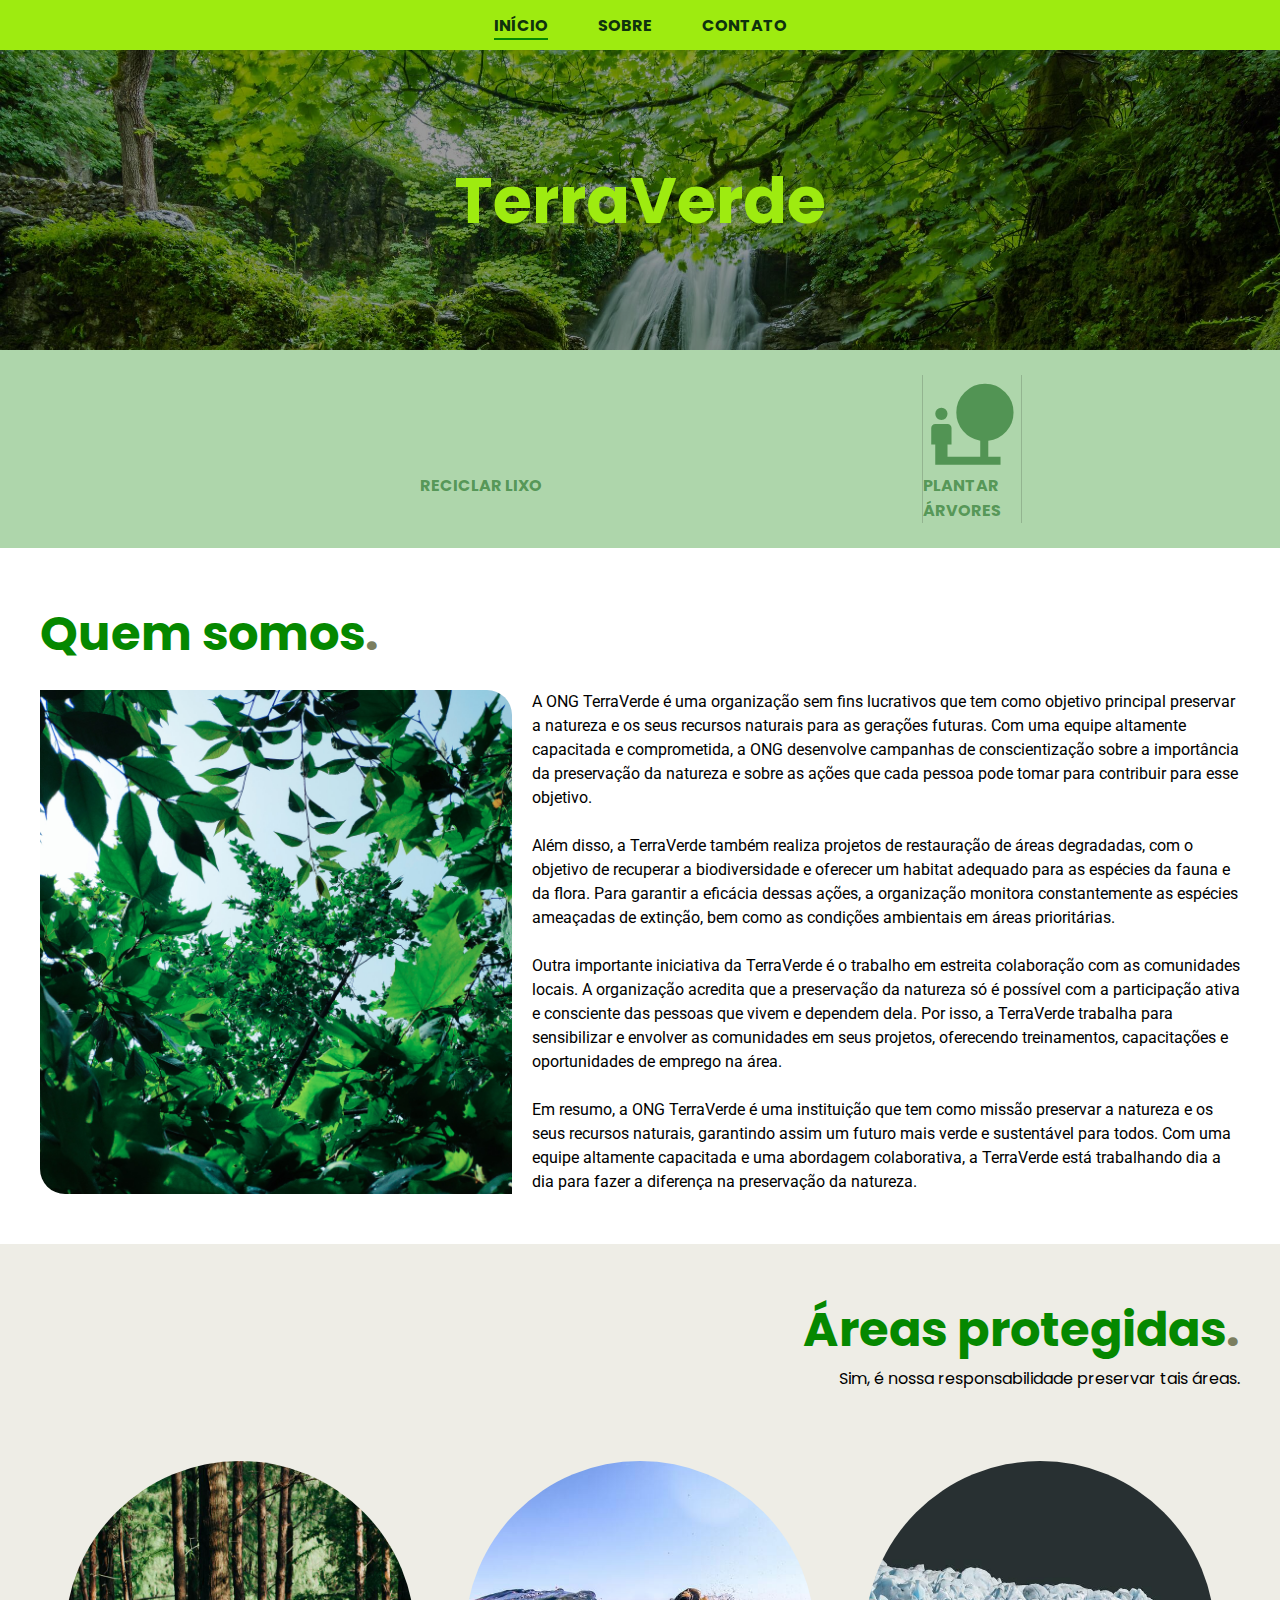
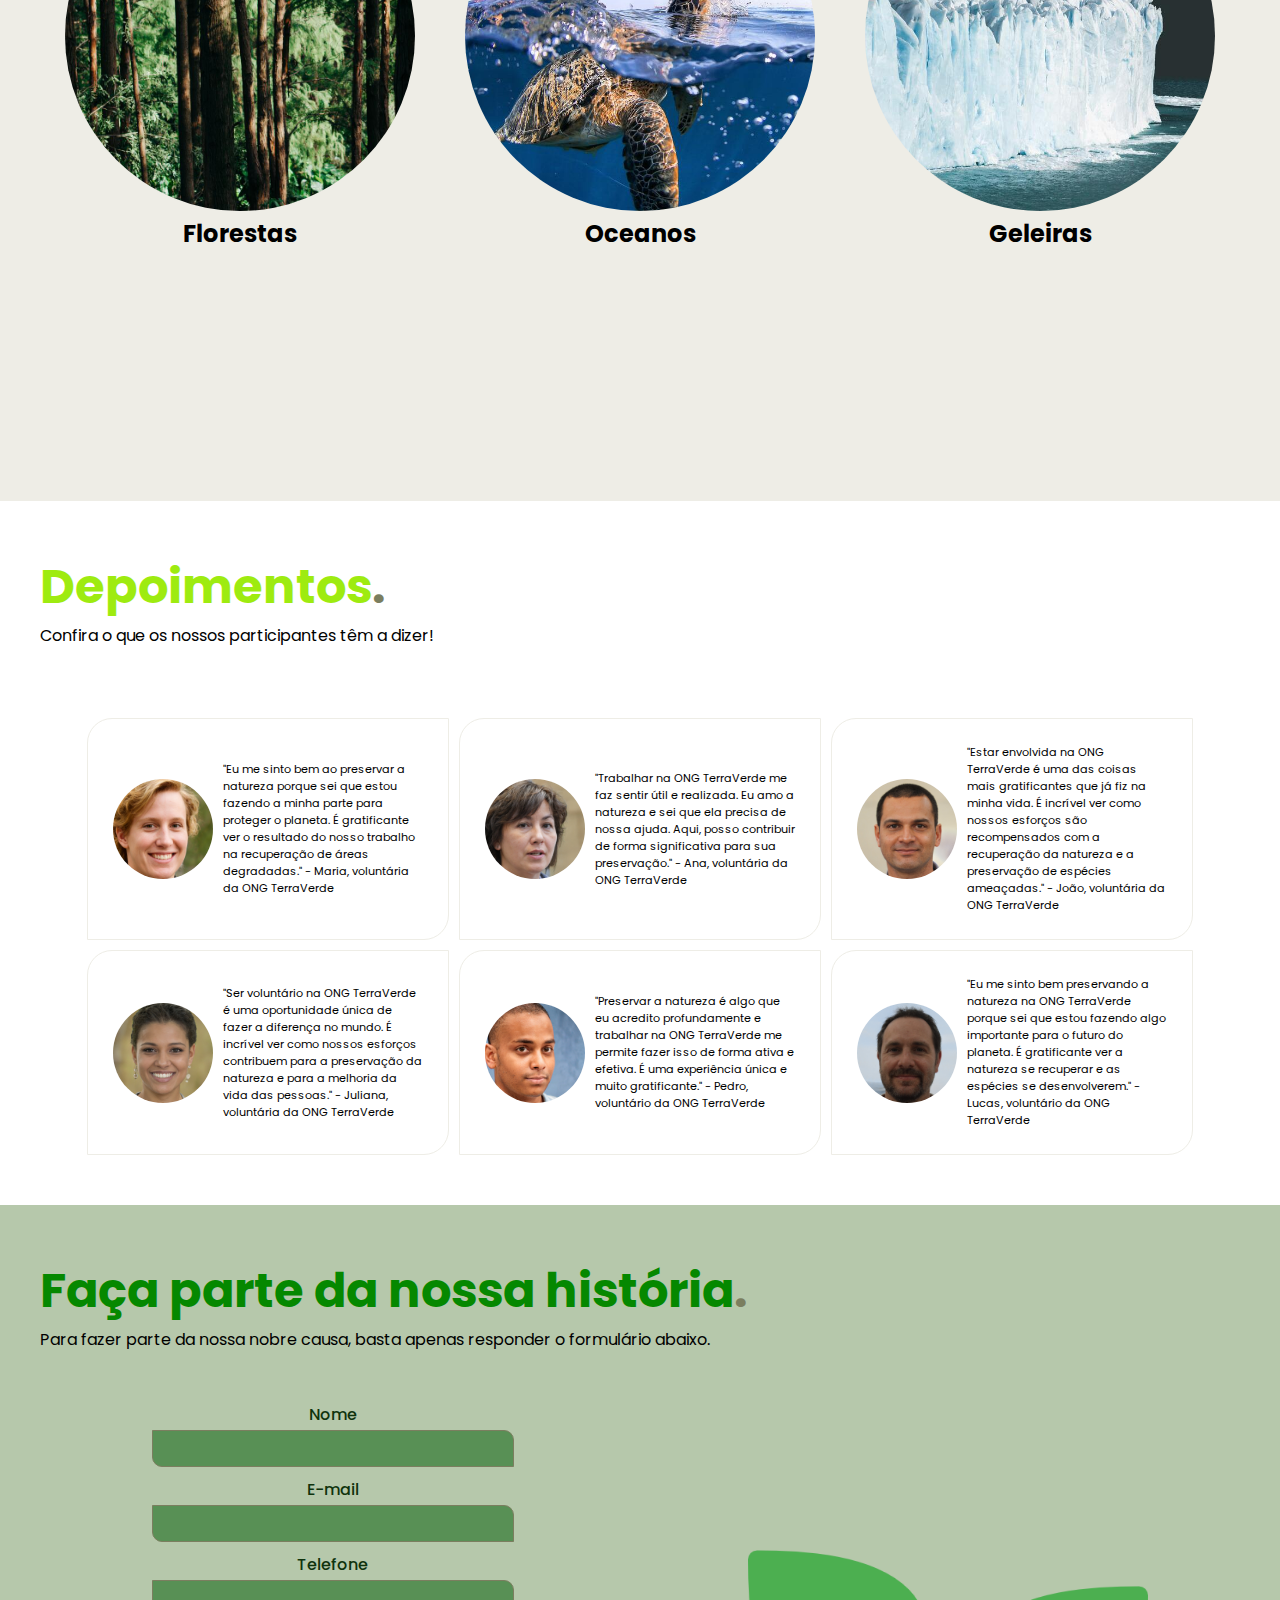
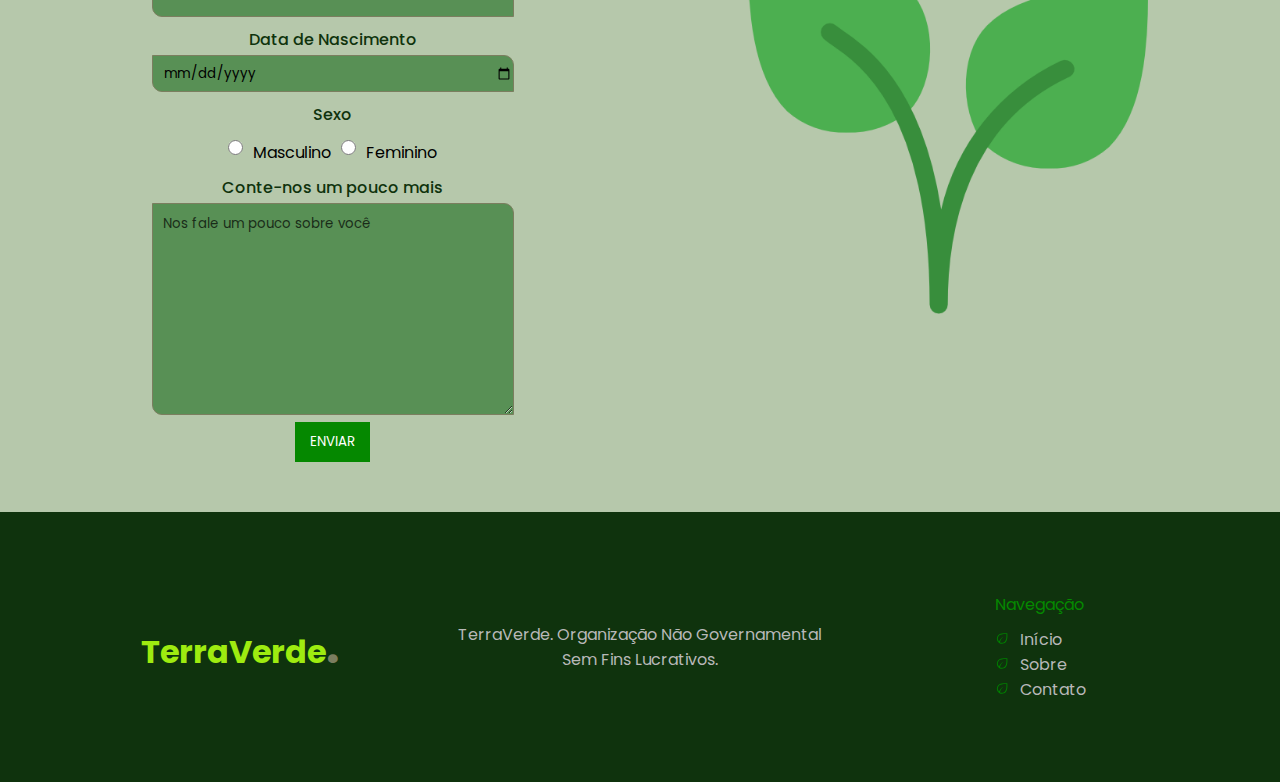
<file: index.html>
<!DOCTYPE html>
<html lang="en">

<head>
    <meta charset="UTF-8">
    <meta http-equiv="X-UA-Compatible" content="IE=edge">
    <meta name="viewport" content="width=device-width, initial-scale=1.0">
    <title>TerraVerde</title>
    <link rel="stylesheet" href="./css/style.css">
    <link rel="preconnect" href="https://fonts.googleapis.com">
    <link rel="preconnect" href="https://fonts.gstatic.com" crossorigin>
    <link href="https://fonts.googleapis.com/css2?family=Poppins:wght@200;300;400;500;600;700;800&family=Roboto:wght@100;300;400;500;700&display=swap" rel="stylesheet">
    <link href="https://fonts.googleapis.com/icon?family=Material+Icons" rel="stylesheet">
</head>

<body>
    <header>
        <nav class="container">
            <ul class="menu-header">
                <li><a href="index.html">Início</a></li>
                <li><a href="sobre.html">Sobre</a></li>
                <li><a href="contato.html">Contato</a></li>
            </ul>
        </nav>
        <div class="banner-header"></div>
    </header>
    <section class="atividades-bg">
        <div class="container atividades">
            <div class="atividade js-scroll">
                <i class="material-icons">recycling</i>
                Reciclar Lixo
            </div>
            <div class="atividade js-scroll">
                <i class="material-icons">nature_people</i>
                Plantar Árvores
            </div>
            <div class="atividade js-scroll">
                <i class="material-icons">water_drop</i>
                Economizar Água
            </div>
        </div>
    </section>
    <main>
        <article class="quem-somos">
            <div class="grid-somos container js-scroll">
                <div class="img-somos">
                </div>
                <h1 class="ponto">Quem somos</h1>
                <p>A ONG TerraVerde é uma organização sem fins lucrativos que tem como objetivo principal preservar
                    a natureza e os
                    seus recursos naturais para as gerações futuras. Com uma equipe altamente capacitada e
                    comprometida, a ONG desenvolve campanhas de conscientização sobre a importância da preservação
                    da natureza e sobre as ações que cada pessoa pode tomar para contribuir para esse objetivo.
                    <br><br>
                    Além disso, a TerraVerde também realiza projetos de restauração de áreas degradadas, com o
                    objetivo de recuperar
                    a biodiversidade e oferecer um habitat adequado para as espécies da fauna e da flora. Para
                    garantir a eficácia
                    dessas ações, a organização monitora constantemente as espécies ameaçadas de extinção, bem como
                    as condições
                    ambientais em áreas prioritárias.
                    <br><br>
                    Outra importante iniciativa da TerraVerde é o trabalho em estreita colaboração com as
                    comunidades locais. A
                    organização acredita que a preservação da natureza só é possível com a participação ativa e
                    consciente das pessoas
                    que vivem e dependem dela. Por isso, a TerraVerde trabalha para sensibilizar e envolver as
                    comunidades em seus
                    projetos, oferecendo treinamentos, capacitações e oportunidades de emprego na área.
                    <br><br>
                    Em resumo, a ONG TerraVerde é uma instituição que tem como missão preservar a natureza e os seus
                    recursos
                    naturais, garantindo assim um futuro mais verde e sustentável para todos. Com uma equipe
                    altamente capacitada e uma
                    abordagem colaborativa, a TerraVerde está trabalhando dia a dia para fazer a diferença na
                    preservação da
                    natureza.
                </p>
            </div>
        </article>
        <section class="areas-protegidas-bg">
            <div class="container js-scroll">
                <h1 class="ponto">Áreas protegidas</h1>
                <p>Sim, é nossa responsabilidade preservar tais áreas.</p>
                <div class="protegidas-grid">
                    <div class="area area-floresta">
                        <div class="img-area">
                            <img src="./img/floresta.jpg" alt="">
                        </div>
                        <h2>Florestas</h2>
                    </div>
                    <div class="area area-oceano">
                        <div class="img-area">
                            <img src="./img/oceano.jpg" alt="">
                        </div>
                        <h2>Oceanos</h2>
                    </div>
                    <div class="area area-geleira">
                        <div class="img-area">
                            <img src="./img/geleira.jpg" alt="">
                        </div>
                        <h2>Geleiras</h2>
                    </div>
                </div>
            </div>
        </section>
        <section class="depoimentos-bg">
            <div class="container js-scroll">
                <h1 class="ponto">Depoimentos</h1>
                <p>Confira o que os nossos participantes têm a dizer!</p>
                <div class="depoimentos-grid">
                    <div class="depoimento">
                        <div class="depoimento-foto">
                            <img src="./img/pessoas/person1.jpg" alt="">
                        </div>
                        <p>"Eu me sinto bem ao preservar a natureza porque sei que estou fazendo a minha parte para proteger o planeta. É gratificante ver o resultado do nosso trabalho na recuperação de áreas degradadas." - Maria, voluntária da ONG TerraVerde</p>
                    </div>
                    <div class="depoimento">
                        <div class="depoimento-foto">
                            <img src="./img/pessoas/person2.jpg" alt="">
                        </div>
                        <p>"Trabalhar na ONG TerraVerde me faz sentir útil e realizada. Eu amo a natureza e sei que ela precisa de nossa ajuda. Aqui, posso contribuir de forma significativa para sua preservação." - Ana, voluntária da ONG TerraVerde</p>
                    </div>
                    <div class="depoimento">
                        <div class="depoimento-foto">
                            <img src="./img/pessoas/person3.jpg" alt="">
                        </div>
                        <p>"Estar envolvida na ONG TerraVerde é uma das coisas mais gratificantes que já fiz na minha vida. É incrível ver como nossos esforços são recompensados com a recuperação da natureza e a preservação de espécies ameaçadas." - João, voluntária da ONG TerraVerde</p>
                    </div>
                    <div class="depoimento">
                        <div class="depoimento-foto">
                            <img src="./img/pessoas/person4.jpg" alt="">
                        </div>
                        <p>"Ser voluntário na ONG TerraVerde é uma oportunidade única de fazer a diferença no mundo. É incrível ver como nossos esforços contribuem para a preservação da natureza e para a melhoria da vida das pessoas." - Juliana, voluntária da ONG TerraVerde</p>
                    </div>
                    <div class="depoimento">
                        <div class="depoimento-foto">
                            <img src="./img/pessoas/person5.jpg" alt="">
                        </div>
                        <p>"Preservar a natureza é algo que eu acredito profundamente e trabalhar na ONG TerraVerde me permite fazer isso de forma ativa e efetiva. É uma experiência única e muito gratificante." - Pedro, voluntário da ONG TerraVerde</p>
                    </div>
                    <div class="depoimento">
                        <div class="depoimento-foto">
                            <img src="./img/pessoas/person6.jpg" alt="">
                        </div>
                        <p>"Eu me sinto bem preservando a natureza na ONG TerraVerde porque sei que estou fazendo algo importante para o futuro do planeta. É gratificante ver a natureza se recuperar e as espécies se desenvolverem." - Lucas, voluntário da ONG TerraVerde</p>
                    </div>
                </div>
            </div>
        </section>
        <section class="secao-formulario-bg">
            <div class="container js-scroll">
                <h1 class="ponto">Faça parte da nossa história</h1>
                <p>Para fazer parte da nossa nobre causa, basta apenas responder o formulário abaixo.</p>
                <div class="secao-formulario">
                    <div class="area-formulario">
                        <form action="" method="post">
                            <label for="nome">Nome</label>
                            <input type="text" name="nome">
                            <label for="email">E-mail</label>
                            <input type="email" name="email">
                            <label for="telefone">Telefone</label>
                            <input type="telefone" name="telefone">
                            <label for="data-nascimento">Data de Nascimento</label>
                            <input type="date" name="data-nascimento">
                            <label for="sexo">Sexo</label>
                            <div class="input-radio">
                                <input type="radio" name="sexo" value="masculino"> Masculino
                                <input type="radio" name="sexo" value="feminino"> Feminino
                            </div>
                            <label for="motivo">Conte-nos um pouco mais</label>
                            <textarea name="motivo" id="" cols="30" rows="10" placeholder="Nos fale um pouco sobre você"></textarea><br>
                        </form>
                        <button type="submit">Enviar</button> <!-- Colocado fora do formulário propositalmente -->
                    </div>
                    <div class="folha"></div>
                </div>
            </div>
        </section>
    </main>
    <footer>
        <div class="container footer-grid js-scroll">
            <div class="col-esq">
                <h1 class="ponto">TerraVerde</h1>
            </div>
            <p>TerraVerde. Organização Não Governamental Sem Fins Lucrativos.</p>
            <div class="col-dir">
                <p>Navegação</p>
                <ul class="footer-nav">
                    <li><a href="index.html">Início</a></li>
                    <li><a href="sobre.html">Sobre</a></li>
                    <li><a href="contato.html">Contato</a></li>
                </ul>
            </div>
        </div>
    </footer>
    <script src="./script.js"></script>
</body>

</html>
</file>
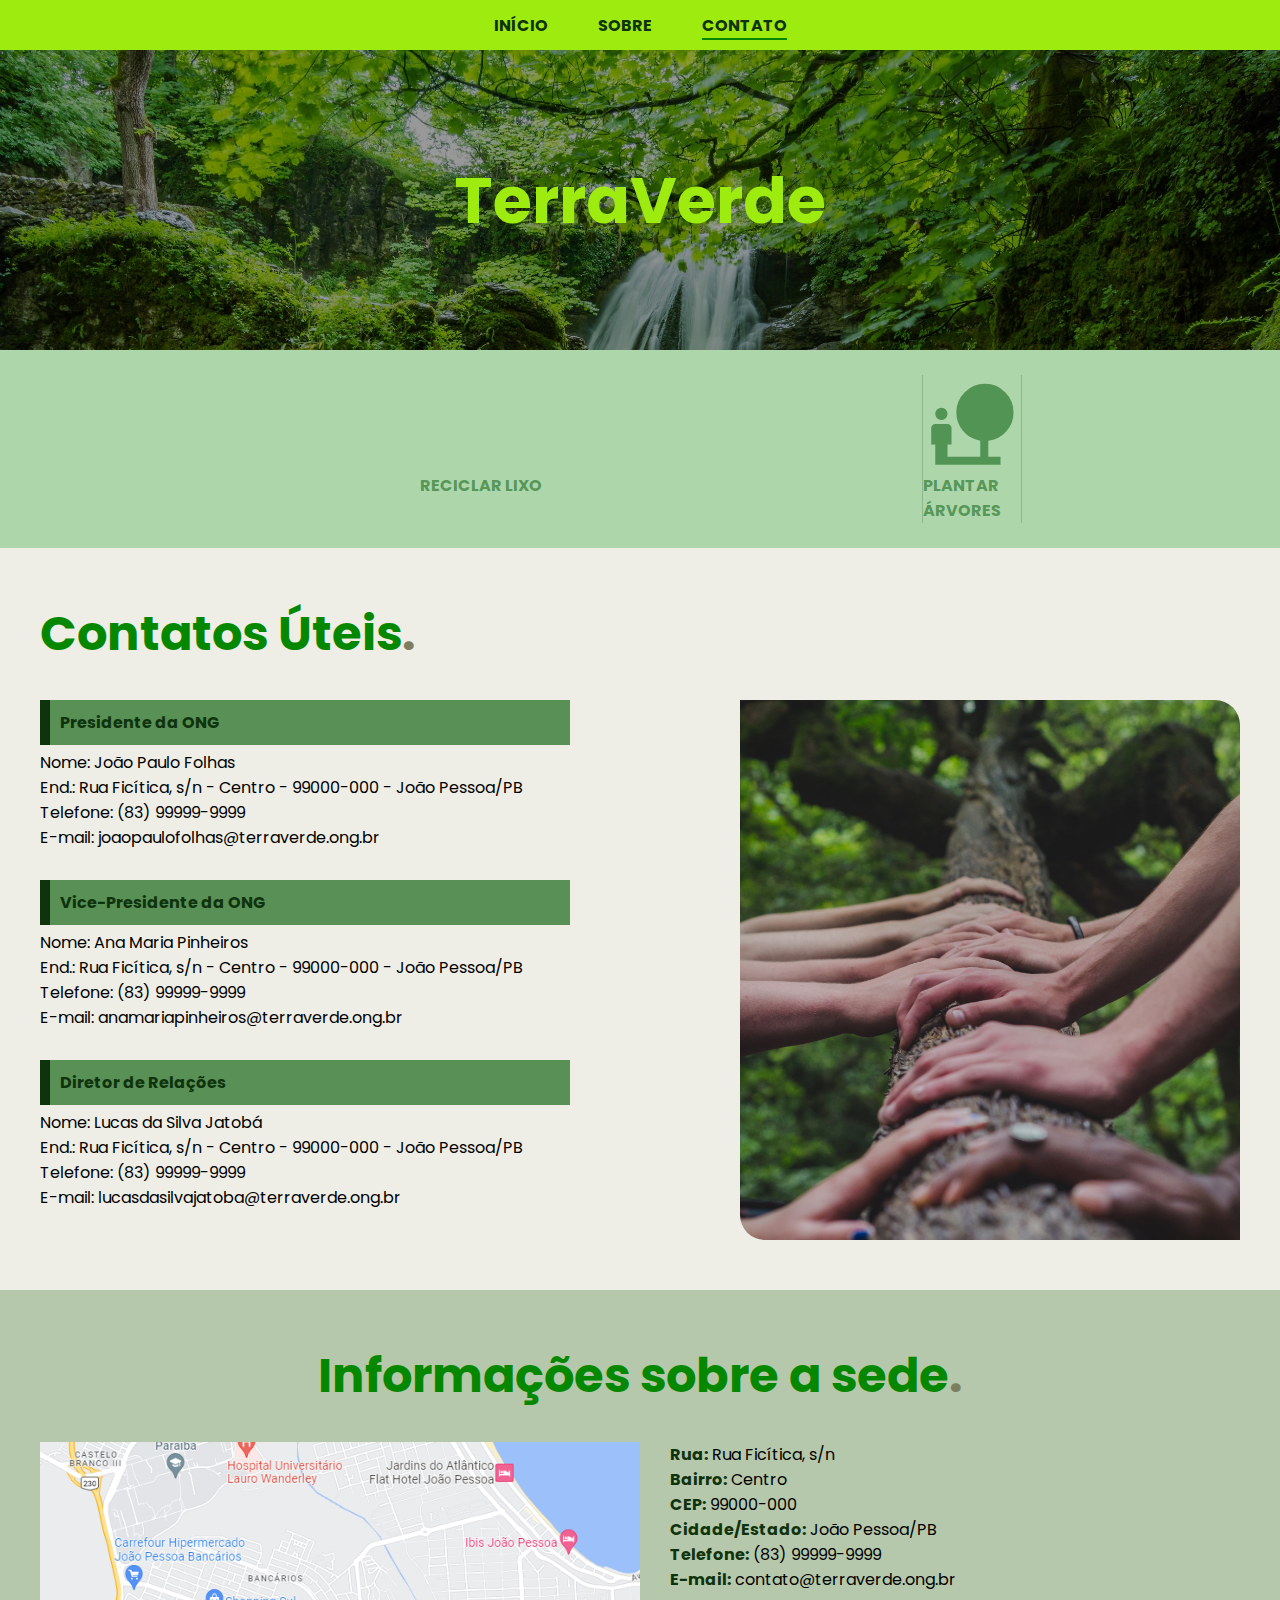
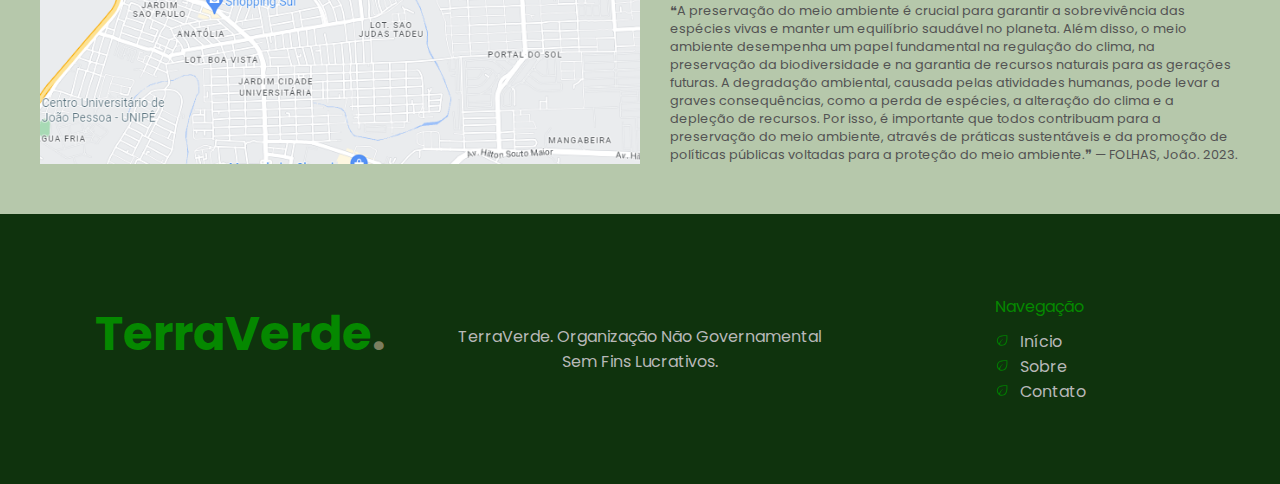
<file: contato.html>
<!DOCTYPE html>
<html lang="en">

<head>
  <meta charset="UTF-8">
  <meta http-equiv="X-UA-Compatible" content="IE=edge">
  <meta name="viewport" content="width=device-width, initial-scale=1.0">
  <title>Sobre | TerraVerde</title>
  <link rel="stylesheet" href="./css/style.css">
  <link rel="preconnect" href="https://fonts.googleapis.com">
  <link rel="preconnect" href="https://fonts.gstatic.com" crossorigin>
  <link href="https://fonts.googleapis.com/css2?family=Poppins:wght@200;300;400;500;600;700;800&family=Roboto:wght@100;300;400;500;700&display=swap" rel="stylesheet">
  <link href="https://fonts.googleapis.com/icon?family=Material+Icons" rel="stylesheet">
</head>

<body id="contato">
  <header>
    <nav class="container">
      <ul class="menu-header">
        <li><a href="index.html">Início</a></li>
        <li><a href="sobre.html">Sobre</a></li>
        <li><a href="contato.html">Contato</a></li>
      </ul>
    </nav>
    <div class="banner-header"></div>
  </header>
  <section class="atividades-bg">
    <div class="container atividades">
      <div class="atividade js-scroll">
        <i class="material-icons">recycling</i>
        Reciclar Lixo
      </div>
      <div class="atividade js-scroll">
        <i class="material-icons">nature_people</i>
        Plantar Árvores
      </div>
      <div class="atividade js-scroll">
        <i class="material-icons">water_drop</i>
        Economizar Água
      </div>
    </div>
  </section>
  <main>
    <article class="contato-bg">
      <div class="contato container js-scroll">
        <h1 class="ponto">Contatos Úteis</h1>
        <div class="contato-esq">
          <dl class="contato-lista js-accordion">
            <dt>Presidente da ONG</dt>
            <dd>
              <ul>
                <li>Nome: João Paulo Folhas</li>
                <li>End.: Rua Ficítica, s/n - Centro - 99000-000 - João Pessoa/PB</li>
                <li>Telefone: (83) 99999-9999</li>
                <li>E-mail: joaopaulofolhas@terraverde.ong.br</li>
              </ul>
            </dd>
            <dt>Vice-Presidente da ONG</dt>
            <dd>
              <ul>
                <li>Nome: Ana Maria Pinheiros</li>
                <li>End.: Rua Ficítica, s/n - Centro - 99000-000 - João Pessoa/PB</li>
                <li>Telefone: (83) 99999-9999</li>
                <li>E-mail: anamariapinheiros@terraverde.ong.br</li>
              </ul>
            </dd>
            <dt>Diretor de Relações</dt>
            <dd>
              <ul>
                <li>Nome: Lucas da Silva Jatobá</li>
                <li>End.: Rua Ficítica, s/n - Centro - 99000-000 - João Pessoa/PB</li>
                <li>Telefone: (83) 99999-9999</li>
                <li>E-mail: lucasdasilvajatoba@terraverde.ong.br</li>
              </ul>
            </dd>
          </dl>
        </div>
        <div class="contato-dir">
          <div class="contato-img"></div>
        </div>
      </div>
    </article>
    <article class="contato-sede-bg">
      <div class="contato-sede container js-scroll">
        <h1 class="ponto">Informações sobre a sede</h1>
        <div class="img-mapa"></div>
        <div class="info-sede">
          <ul>
            <li><span class="info-des">Rua:</span> Rua Ficítica, s/n</li>
            <li><span class="info-des">Bairro:</span> Centro</li>
            <li><span class="info-des">CEP:</span> 99000-000</li>
            <li><span class="info-des">Cidade/Estado:</span> João Pessoa/PB</li>
            <li><span class="info-des">Telefone:</span> (83) 99999-9999</li>
            <li><span class="info-des">E-mail:</span> contato@terraverde.ong.br</li>
          </ul>
          <p>❝A preservação do meio ambiente é crucial para garantir a sobrevivência das espécies vivas e manter um equilíbrio saudável no planeta. Além disso, o meio ambiente desempenha um papel fundamental na regulação do clima, na preservação da biodiversidade e na garantia de recursos naturais para as gerações futuras. A degradação ambiental, causada pelas atividades humanas, pode levar a graves consequências, como a perda de espécies, a alteração do clima e a depleção de recursos. Por isso, é importante que todos contribuam para a preservação do meio ambiente, através de práticas sustentáveis e da promoção de políticas públicas voltadas para a proteção do meio ambiente.❞ — FOLHAS, João. 2023.</p>
        </div>
      </div>

    </article>
  </main>
  <footer>
    <div class="container footer-grid js-scroll">
      <div class="col-esq">
        <h1 class="ponto">TerraVerde</h1>
      </div>
      <p>TerraVerde. Organização Não Governamental Sem Fins Lucrativos.</p>
      <div class="col-dir">
        <p>Navegação</p>
        <ul class="footer-nav">
          <li><a href="index.html">Início</a></li>
          <li><a href="sobre.html">Sobre</a></li>
          <li><a href="contato.html">Contato</a></li>
        </ul>
      </div>
    </div>
  </footer>
  <script src="./script.js"></script>
</body>

</html>
</file>
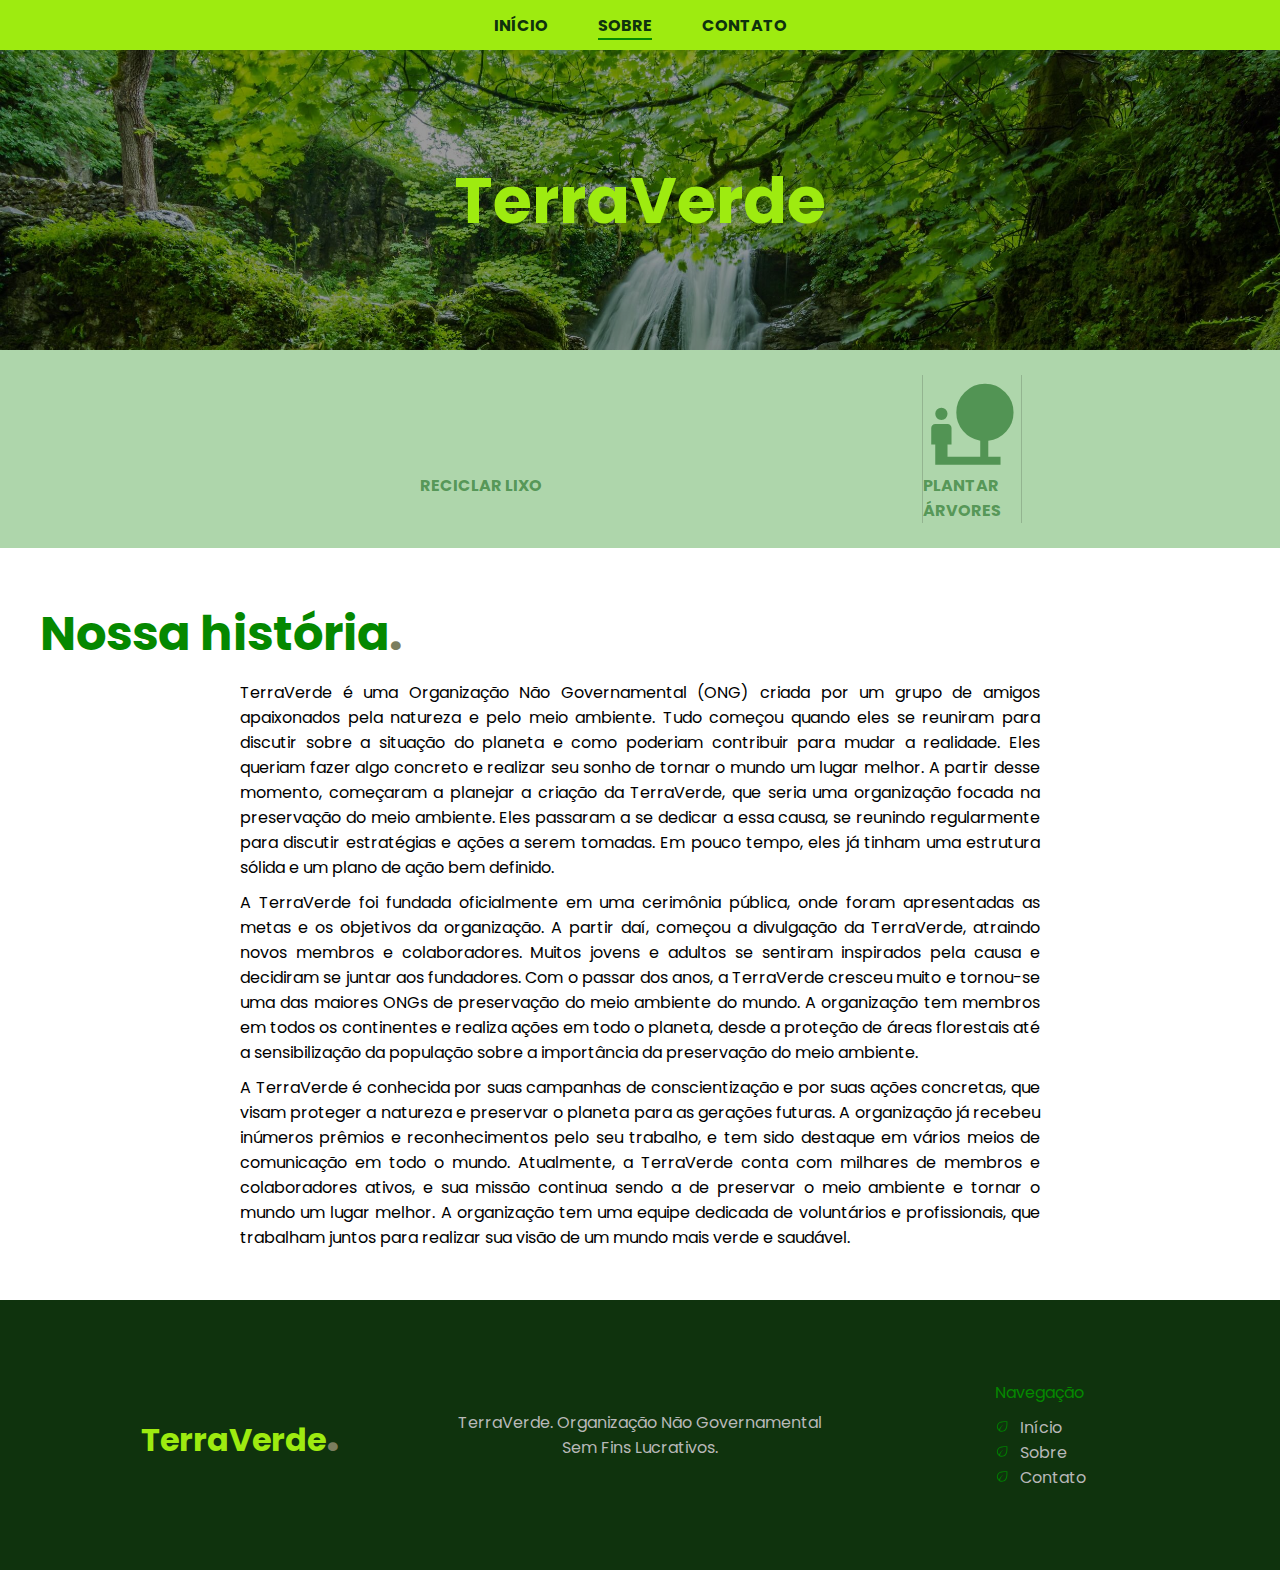
<file: sobre.html>
<!DOCTYPE html>
<html lang="en">

<head>
  <meta charset="UTF-8">
  <meta http-equiv="X-UA-Compatible" content="IE=edge">
  <meta name="viewport" content="width=device-width, initial-scale=1.0">
  <title>Sobre | TerraVerde</title>
  <link rel="stylesheet" href="./css/style.css">
  <link rel="preconnect" href="https://fonts.googleapis.com">
  <link rel="preconnect" href="https://fonts.gstatic.com" crossorigin>
  <link href="https://fonts.googleapis.com/css2?family=Poppins:wght@200;300;400;500;600;700;800&family=Roboto:wght@100;300;400;500;700&display=swap" rel="stylesheet">
  <link href="https://fonts.googleapis.com/icon?family=Material+Icons" rel="stylesheet">
</head>

<body id="sobre">
  <header>
    <nav class="container">
      <ul class="menu-header">
        <li><a href="index.html">Início</a></li>
        <li><a href="sobre.html">Sobre</a></li>
        <li><a href="contato.html">Contato</a></li>
      </ul>
    </nav>
    <div class="banner-header"></div>
  </header>
  <section class="atividades-bg">
    <div class="container atividades">
      <div class="atividade js-scroll">
        <i class="material-icons">recycling</i>
        Reciclar Lixo
      </div>
      <div class="atividade js-scroll">
        <i class="material-icons">nature_people</i>
        Plantar Árvores
      </div>
      <div class="atividade js-scroll">
        <i class="material-icons">water_drop</i>
        Economizar Água
      </div>
    </div>
  </section>
  <main>
    <div class="container js-scroll">
      <div class="texto">
        <h1 class="ponto">Nossa história</h1>
        <p>
          TerraVerde é uma Organização Não Governamental (ONG) criada por um grupo de amigos apaixonados pela natureza e pelo meio ambiente. Tudo começou quando eles se reuniram para discutir sobre a situação do planeta e como poderiam contribuir para mudar a realidade. Eles queriam fazer algo concreto e realizar seu sonho de tornar o mundo um lugar melhor. A partir desse momento, começaram a planejar a criação da TerraVerde, que seria uma organização focada na preservação do meio ambiente. Eles passaram a se dedicar a essa causa, se reunindo regularmente para discutir estratégias e ações a serem tomadas. Em pouco tempo, eles já tinham uma estrutura sólida e um plano de ação bem definido.
        </p>
        <p>
          A TerraVerde foi fundada oficialmente em uma cerimônia pública, onde foram apresentadas as metas e os objetivos da organização. A partir daí, começou a divulgação da TerraVerde, atraindo novos membros e colaboradores. Muitos jovens e adultos se sentiram inspirados pela causa e decidiram se juntar aos fundadores.
          Com o passar dos anos, a TerraVerde cresceu muito e tornou-se uma das maiores ONGs de preservação do meio ambiente do mundo. A organização tem membros em todos os continentes e realiza ações em todo o planeta, desde a proteção de áreas florestais até a sensibilização da população sobre a importância da preservação do meio ambiente.
        </p>
        <p>
          A TerraVerde é conhecida por suas campanhas de conscientização e por suas ações concretas, que visam proteger a natureza e preservar o planeta para as gerações futuras. A organização já recebeu inúmeros prêmios e reconhecimentos pelo seu trabalho, e tem sido destaque em vários meios de comunicação em todo o mundo.
          Atualmente, a TerraVerde conta com milhares de membros e colaboradores ativos, e sua missão continua sendo a de preservar o meio ambiente e tornar o mundo um lugar melhor. A organização tem uma equipe dedicada de voluntários e profissionais, que trabalham juntos para realizar sua visão de um mundo mais verde e saudável.
        </p>
      </div>
    </div>
  </main>
  <footer>
    <div class="container footer-grid js-scroll">
      <div class="col-esq">
        <h1 class="ponto">TerraVerde</h1>
      </div>
      <p>TerraVerde. Organização Não Governamental Sem Fins Lucrativos.</p>
      <div class="col-dir">
        <p>Navegação</p>
        <ul class="footer-nav">
          <li><a href="index.html">Início</a></li>
          <li><a href="sobre.html">Sobre</a></li>
          <li><a href="contato.html">Contato</a></li>
        </ul>
      </div>
    </div>
  </footer>
  <script src="./script.js"></script>
</body>

</html>
</file>
<file: css/style.css>
@import "header.css";
@import "cores.css";
@import "index.css";
@import "footer.css";
@import "sobre.css";
@import "contato.css";
@import "js.css";

* {
  margin: 0;
  padding: 0;
  font-family: "Poppins";
}

.container {
  max-width: 1200px;
  margin: 0 auto;
  padding: 50px 0;
}

.container800 {
  max-width: 800px;
  margin: 0 auto;
  padding: 50px 0;
}

.ponto::after {
  content: ".";
  font-size: 3rem;
  color: var(--cor-4);
}
@media (max-width: 1250px) {
  .container {
    padding: 50px 30px;
  }
}
</file>
